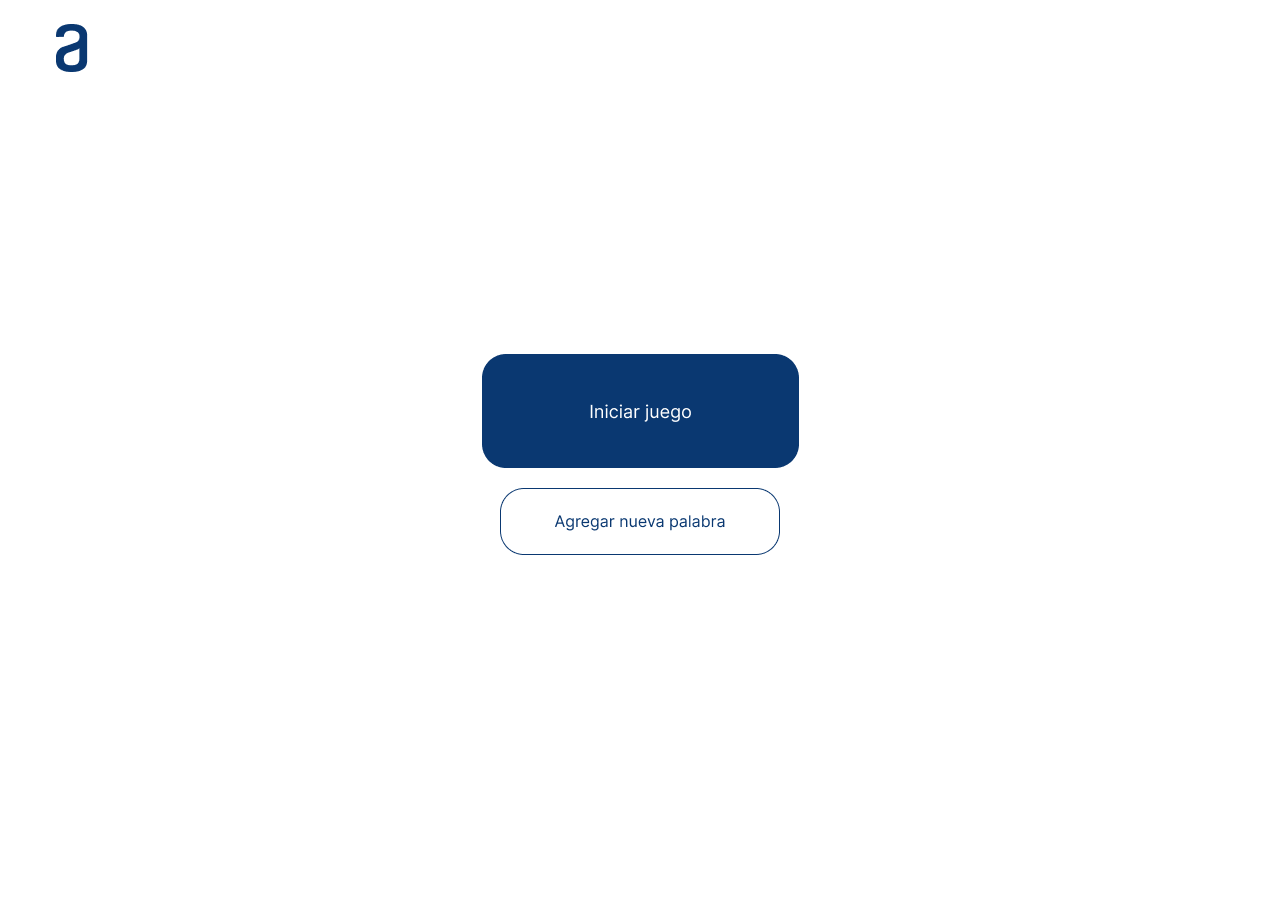
<file: index.html>
<!DOCTYPE html>
<html lang="en">
  <head>
    <meta charset="UTF-8" />
    <meta http-equiv="X-UA-Compatible" content="IE=edge" />
    <meta name="viewport" content="width=device-width, initial-scale=1.0" />
    <link
      rel="stylesheet"
      type="text/css"
      href="/styles/Home.module.css"
      media="screen"
    />
    <title>Document</title>
  </head>
  <body>
    <div class="ContainerAll">
      <img src="./images/a.png" />
      <div class="ContainerBtn">
        <a class="btn" href="./ahorcado/IngresoPalabra.html">
          <img class="img" src="./images/IniciarJuego.png" />
        </a>
        <a class="btn" href="./ahorcado/IngresoPalabra.html">
          <img class="img" src="./images/NuevaPalabra.png"
        /></a>
      </div>
    </div>
  </body>
</html>
</file>
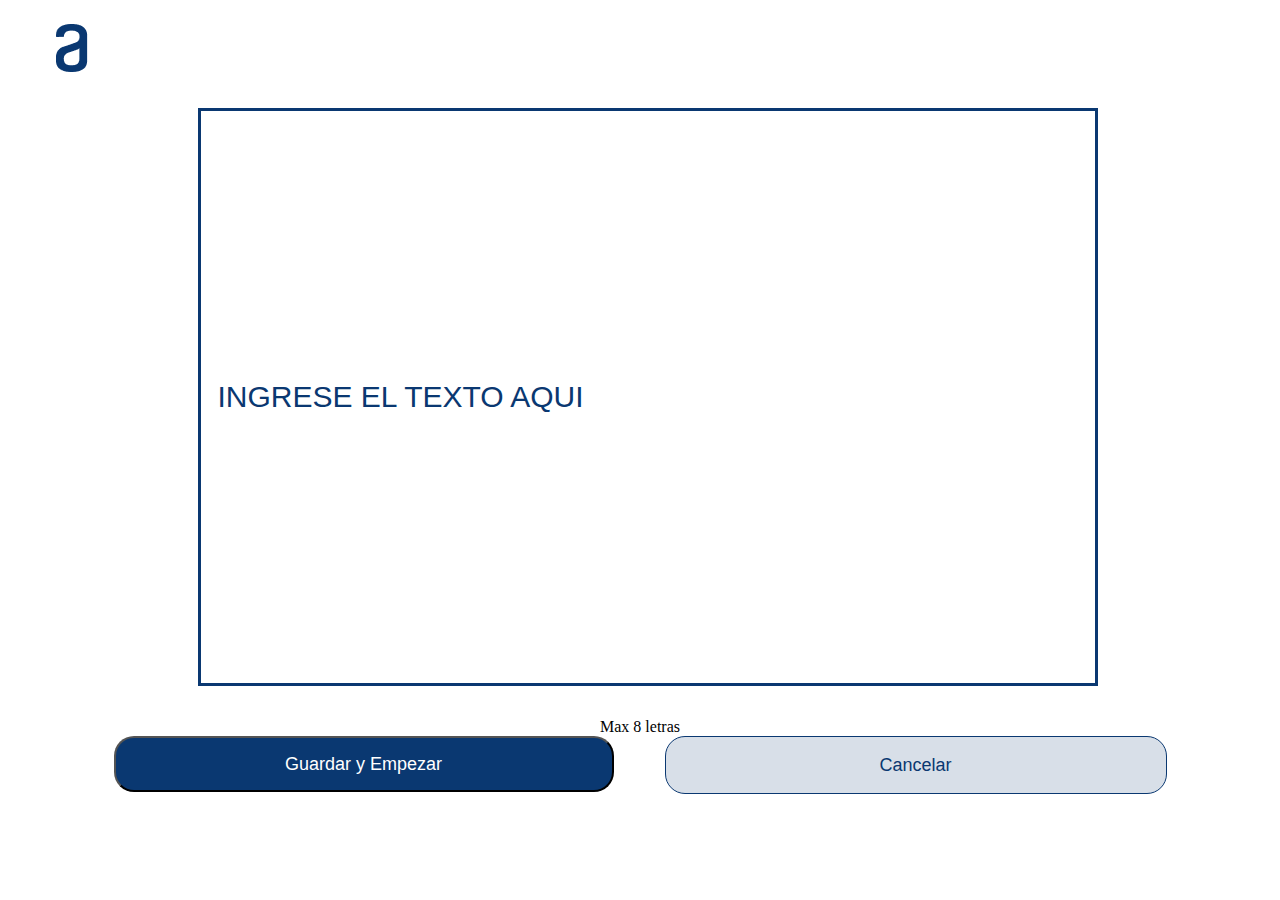
<file: ahorcado/IngresoPalabra.html>
<!DOCTYPE html>
<html lang="en">
  <head>
    <meta charset="UTF-8" />
    <meta http-equiv="X-UA-Compatible" content="IE=edge" />
    <meta name="viewport" content="width=device-width, initial-scale=1.0" />
    <link
      rel="stylesheet"
      type="text/css"
      href="/styles/IngresoPalabra.module.css"
      media="screen"
    />
    <title>Document</title>
  </head>
  <body>
    <div class="ContainerAll">
      <div id="ContainerWord">
        <div class="ContainerWord">
          <div>
            <img src="/images/a.png" alt="" />
          </div>
          <div class="ContainerInput">
            <input
              name=""
              id="inputWord"
              placeholder="Ingrese el texto aqui"
              class="Input"
              required
              maxlength="8"
              style="background-color: transparent"
            ></input>
            <div
              style="
                font-size: medium;
                display: flex;
                flex-direction: column;
                align-items: center;
                margin-top: 2rem;
              "
            >
              Max 8 letras
            </div>
            <div class="InputButtons">
              <button class="BtnEncriptar" id="btnWord" onclick="{GetWordGame()}">
                Guardar y Empezar
              </button>
              <a class="BtnDesEncriptar" href="/Home.html"> Cancelar </a>
            </div>
          </div>
        </div>
      </div>

      <div class="ContainerOculto" id="ContainerGame">
        <div class="Game">
          <div>
            <img src="/images/a.png" alt="" />
          </div>
          <div class="ContainerAhorcado">
            <div class="ContainerImg">

            </div>
            <div class="ContainerTextAhorcado">
              <div id="SecretWord" style="display: flex; gap: 3rem">
              </div>
              <div>
                <input
                  id="InputGame"
                  class="InputGame"
                  placeholder="Ingrese una letra"
                />
              </div>
            </div>
            <div class="InputButtons">
              <a class="a" href="/ahorcado/IngresoPalabra.html">
                <button class="BtnEncriptar">Nuevo Juego</button>
              </a>
              <a class="BtnDesEncriptar" href="/Home.html"> Cancelar </a>
            </div>
          </div>
        </div>
      </div>
    </div>
  </body>
  <script src="/ahorcado/Game.js"></script>
</html>
</file>
<file: styles/Home.module.css>
.ContainerAll{
    padding: 1rem 3rem;
    height: 94vh;
}

.ContainerBtn{
    display: flex;
    flex-direction: column;
    width: 100%;
    height: 90%;
    align-items: center;
    gap: 1rem;
    justify-content: center;
}

.btn{
    border: none;
    cursor: pointer;
    border-radius: 20px;
    background: transparent;
    
}


.img:hover{
    width: 300px;
}
</file>
<file: styles/IngresoPalabra.module.css>
.ContainerWord{
    padding: 1rem 3rem;
}


.ContainerInput{
    padding: 2rem 2rem 0 2rem;
    justify-content: center;
}

.Input{
    padding: 1rem;
    font-size: 30px;
    width: 78%;
    color: #0A3871;
    height: 60vh;
    resize: none;
    border: solid;
    margin: 0 10%;
    text-transform: uppercase;
}::placeholder{
    color: #0A3871;
    font-size: 30px;
}

.InputButtons{
  display: flex;
  justify-content: space-around;
}

.BtnEncriptar{
    cursor: pointer;
    width: 500px;
    height: 3.5rem;
    background-color: #0A3871;
    color: white;
    border-radius: 20px;
    font-size: large;
}

.BtnDesEncriptar{
    border: solid 1px #0A3871;
    text-decoration: none;
    display: flex;
    justify-content: center;
    align-items: center;
    width: 500px;
    height: 3.5rem;
    background-color: #D8DFE8;
    color: #0A3871;
    border-radius: 20px;
    font-size: large;
    font-family: Arial, Helvetica, sans-serif;
}


.ContainerOculto{
    display: none;
}



/* GAME */

.Game{
    padding: 1rem 3rem;
}

.ContainerImg{
    height: 45vh;
    padding: 1rem;
    display: flex;
    justify-content: center;
}


.ContainerTextAhorcado{
    display: flex;
    flex-direction: column;
    align-items: center;
    margin-bottom: 1rem;
}

.InputGame{
    padding: .5rem;
    border-radius: 10px;
    text-transform: uppercase;
}

.InputGame::placeholder{
    display: flex;
    color:#0A3871;
    font-size: 15px;
}

.Text{
    color: transparent;
    border: none;
    border-bottom: solid 1px black;
    padding: 1rem;

}

.TextColor{
    color: black;
}
</file>
